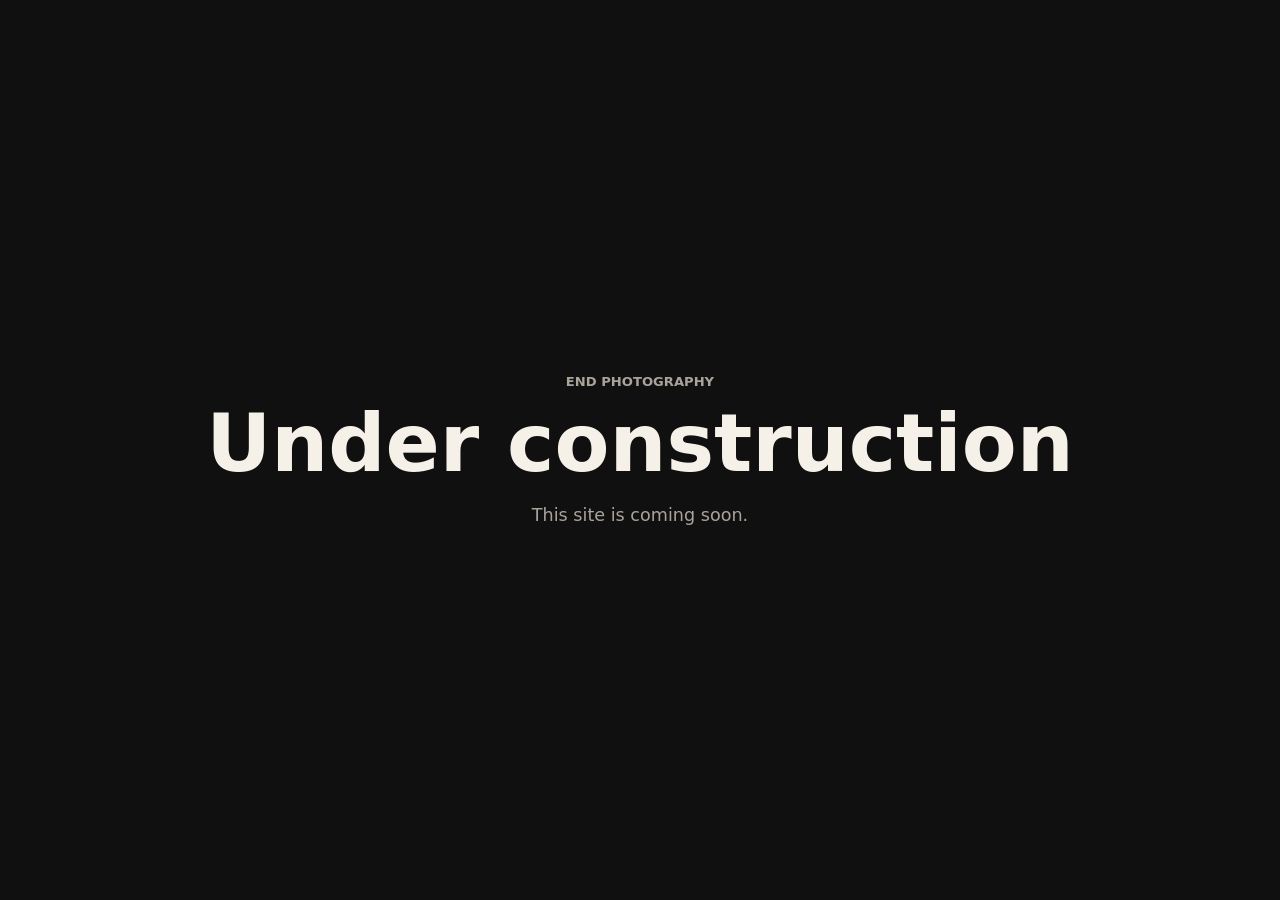
<file: index.html>
<!doctype html>
<html lang="en">
  <head>
    <meta charset="utf-8">
    <meta name="viewport" content="width=device-width, initial-scale=1">
    <meta name="description" content="End Photography is under construction.">
    <title>End Photography</title>
    <link rel="stylesheet" href="styles.css">
  </head>
  <body>
    <main class="placeholder" aria-label="End Photography">
      <p class="eyebrow">End Photography</p>
      <h1>Under construction</h1>
      <p>This site is coming soon.</p>
    </main>
  </body>
</html>
</file>
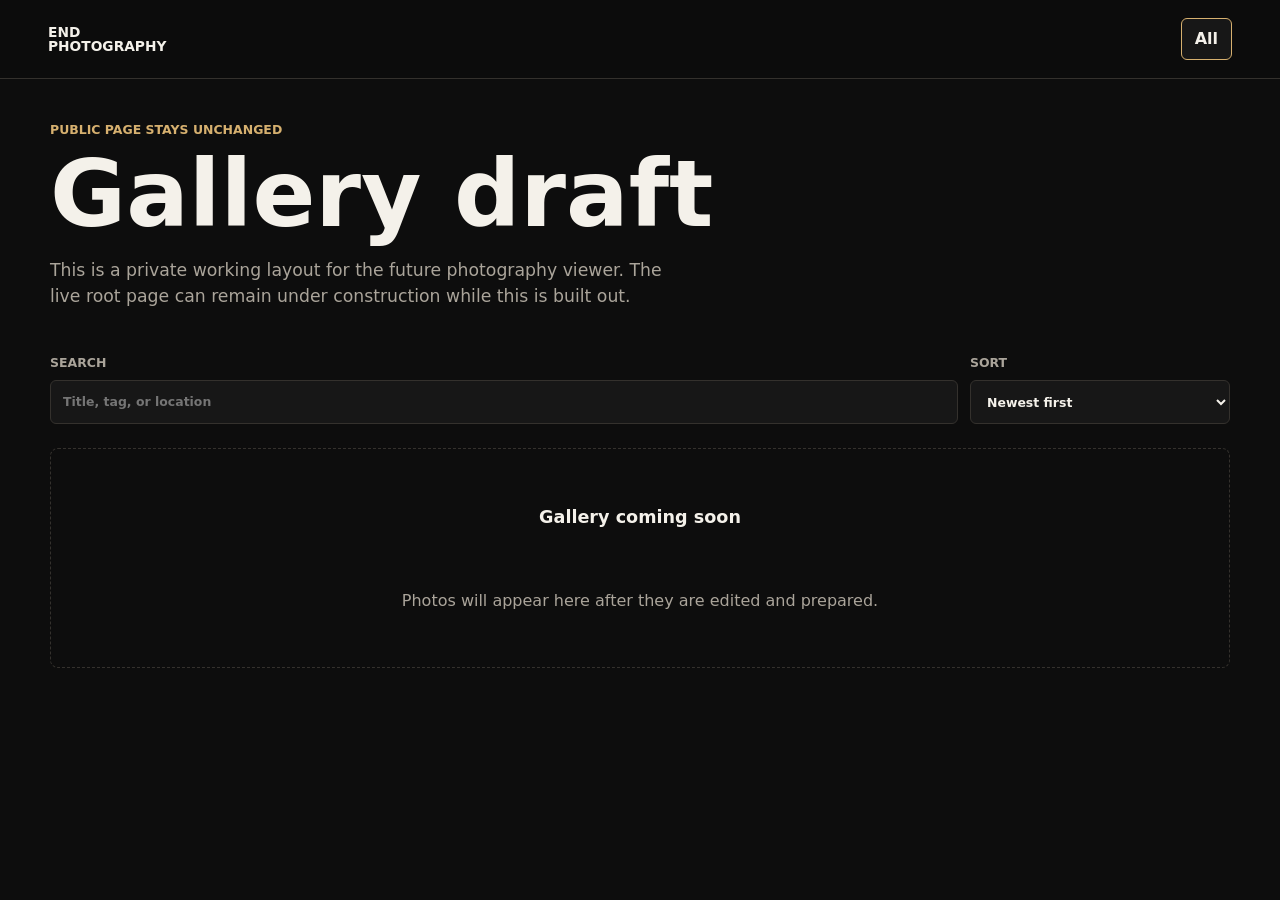
<file: _draft/index.html>
<!doctype html>
<html lang="en">
  <head>
    <meta charset="utf-8">
    <meta name="viewport" content="width=device-width, initial-scale=1">
    <meta
      name="description"
      content="Draft photography viewing interface for End Photography."
    >
    <title>End Photography Draft Gallery</title>
    <link rel="stylesheet" href="styles.css">
    <script src="photos.js" defer></script>
    <script src="app.js" defer></script>
  </head>
  <body>
    <header class="shell-header">
      <a class="brand" href="./" aria-label="End Photography draft home">
        <span>End</span>
        <span>Photography</span>
      </a>
      <nav class="tabs" id="filters" aria-label="Gallery sections">
        <button class="tab is-active" type="button" data-filter="all">All</button>
      </nav>
    </header>

    <main>
      <section class="status" aria-label="Site status">
        <p class="eyebrow">Public page stays unchanged</p>
        <h1>Gallery draft</h1>
        <p>
          This is a private working layout for the future photography viewer.
          The live root page can remain under construction while this is built out.
        </p>
      </section>

      <section class="toolbar" aria-label="Gallery tools">
        <label class="search">
          <span>Search</span>
          <input type="search" id="search" placeholder="Title, tag, or location">
        </label>
        <label class="select">
          <span>Sort</span>
          <select id="sort">
            <option value="newest">Newest first</option>
            <option value="oldest">Oldest first</option>
            <option value="title">Title</option>
          </select>
        </label>
      </section>

      <section class="gallery" id="gallery" aria-label="Photo gallery"></section>
    </main>

    <dialog class="viewer" id="viewer" aria-label="Photo viewer">
      <button class="viewer__close" type="button" aria-label="Close viewer" title="Close">&times;</button>
      <div class="viewer__stage">
        <img class="viewer__image" id="viewer-image" alt="">
        <button class="viewer__nav viewer__nav--previous" type="button" aria-label="Previous photo" title="Previous photo">&larr;</button>
        <button class="viewer__nav viewer__nav--next" type="button" aria-label="Next photo" title="Next photo">&rarr;</button>
      </div>
      <div class="viewer__meta">
        <div class="viewer__kicker">
          <p class="eyebrow" id="viewer-category"></p>
          <span id="viewer-counter" aria-live="polite"></span>
        </div>
        <h2 id="viewer-title"></h2>
        <p id="viewer-description"></p>
      </div>
    </dialog>
  </body>
</html>
</file>
<file: styles.css>
:root {
  color-scheme: dark;
  --bg: #101010;
  --text: #f5f1e9;
  --muted: #aaa39a;
}

* {
  box-sizing: border-box;
}

html {
  min-height: 100%;
}

body {
  margin: 0;
  min-height: 100vh;
  background: var(--bg);
  color: var(--text);
  font-family:
    Inter, ui-sans-serif, system-ui, -apple-system, BlinkMacSystemFont, "Segoe UI",
    sans-serif;
  line-height: 1.5;
}

.placeholder {
  min-height: 100vh;
  display: grid;
  place-content: center;
  padding: 32px;
  text-align: center;
}

.eyebrow {
  margin: 0 0 12px;
  color: var(--muted);
  font-size: 0.82rem;
  font-weight: 700;
  text-transform: uppercase;
  letter-spacing: 0;
}

h1 {
  margin: 0;
  font-size: clamp(2.5rem, 9vw, 5rem);
  line-height: 1;
  letter-spacing: 0;
}

p {
  margin: 18px 0 0;
  color: var(--muted);
  font-size: 1.1rem;
}
</file>
<file: _draft/styles.css>
:root {
  color-scheme: dark;
  --bg: #0d0d0d;
  --surface: #171717;
  --surface-2: #202020;
  --text: #f4f1ea;
  --muted: #aaa49a;
  --line: #34312d;
  --accent: #d6b06f;
}

* {
  box-sizing: border-box;
}

html {
  min-height: 100%;
}

body {
  margin: 0;
  min-height: 100vh;
  background: var(--bg);
  color: var(--text);
  font-family:
    Inter, ui-sans-serif, system-ui, -apple-system, BlinkMacSystemFont, "Segoe UI",
    sans-serif;
  line-height: 1.5;
}

button,
input,
select {
  font: inherit;
}

button {
  cursor: pointer;
}

.shell-header {
  position: sticky;
  top: 0;
  z-index: 10;
  display: flex;
  align-items: center;
  justify-content: space-between;
  gap: 20px;
  padding: 18px clamp(18px, 4vw, 48px);
  background: rgba(13, 13, 13, 0.9);
  border-bottom: 1px solid var(--line);
  backdrop-filter: blur(18px);
}

.brand {
  display: grid;
  color: var(--text);
  font-size: 0.86rem;
  font-weight: 850;
  line-height: 1.05;
  text-decoration: none;
  text-transform: uppercase;
  letter-spacing: 0;
}

.tabs {
  display: flex;
  flex-wrap: wrap;
  justify-content: flex-end;
  gap: 8px;
}

.tab,
.viewer__close,
.viewer__nav {
  min-height: 38px;
  border: 1px solid var(--line);
  border-radius: 6px;
  background: var(--surface);
  color: var(--muted);
  font-weight: 750;
}

.tab {
  padding: 8px 13px;
}

.tab:hover,
.tab:focus-visible,
.tab.is-active {
  border-color: var(--accent);
  color: var(--text);
}

main {
  width: min(1180px, calc(100% - 36px));
  margin: 0 auto;
  padding: 42px 0 72px;
}

.status {
  max-width: 780px;
  padding: 0 0 36px;
}

.eyebrow {
  margin: 0 0 10px;
  color: var(--accent);
  font-size: 0.78rem;
  font-weight: 850;
  text-transform: uppercase;
  letter-spacing: 0;
}

h1,
h2,
p {
  overflow-wrap: break-word;
}

h1 {
  margin: 0;
  font-size: clamp(2.6rem, 8vw, 5.8rem);
  line-height: 0.95;
  letter-spacing: 0;
}

.status p:last-child {
  max-width: 620px;
  margin: 20px 0 0;
  color: var(--muted);
  font-size: 1.08rem;
}

.toolbar {
  display: grid;
  grid-template-columns: minmax(0, 1fr) minmax(180px, 260px);
  gap: 12px;
  margin: 8px 0 24px;
}

.search,
.select {
  display: grid;
  gap: 8px;
  color: var(--muted);
  font-size: 0.78rem;
  font-weight: 800;
  text-transform: uppercase;
}

input,
select {
  width: 100%;
  min-height: 44px;
  border: 1px solid var(--line);
  border-radius: 6px;
  background: var(--surface);
  color: var(--text);
  padding: 10px 12px;
}

input:focus,
select:focus {
  outline: 2px solid var(--accent);
  outline-offset: 2px;
}

.gallery {
  display: grid;
  grid-template-columns: repeat(12, 1fr);
  gap: 14px;
}

.photo-card {
  grid-column: span 4;
  min-width: 0;
  border: 1px solid var(--line);
  border-radius: 8px;
  background: var(--surface);
  overflow: hidden;
}

.photo-card:nth-child(5n + 1),
.photo-card:nth-child(5n + 4) {
  grid-column: span 6;
}

.photo-button {
  width: 100%;
  display: block;
  border: 0;
  background: transparent;
  color: inherit;
  padding: 0;
  text-align: left;
}

.photo-frame {
  position: relative;
  aspect-ratio: 4 / 3;
  overflow: hidden;
  background: var(--surface-2);
}

.photo-image {
  width: 100%;
  height: 100%;
  display: block;
  object-fit: cover;
  transition: transform 180ms ease;
}

.photo-button:hover .photo-image,
.photo-button:focus-visible .photo-image {
  transform: scale(1.015);
}

.photo-tag {
  position: absolute;
  left: 14px;
  bottom: 12px;
  z-index: 2;
  border-radius: 999px;
  background: rgba(0, 0, 0, 0.42);
  color: var(--text);
  padding: 5px 9px;
  font-size: 0.72rem;
  font-weight: 850;
  text-transform: uppercase;
}

.photo-meta {
  padding: 16px;
}

.photo-meta h2 {
  margin: 0;
  font-size: 1.12rem;
  letter-spacing: 0;
}

.photo-meta p {
  margin: 8px 0 0;
  color: var(--muted);
}

.empty {
  grid-column: 1 / -1;
  min-height: 220px;
  display: grid;
  place-items: center;
  border: 1px dashed var(--line);
  border-radius: 8px;
  color: var(--muted);
  text-align: center;
  padding: 28px;
}

.empty strong,
.empty span {
  display: block;
}

.empty strong {
  color: var(--text);
  font-size: 1.1rem;
}

.empty span {
  margin-top: 6px;
}

.photo-card.has-error .photo-frame::before {
  content: "Image unavailable";
  position: absolute;
  inset: 0;
  z-index: 1;
  display: grid;
  place-items: center;
  background: var(--surface-2);
  color: var(--muted);
}

.viewer {
  width: min(960px, calc(100% - 32px));
  border: 1px solid var(--line);
  border-radius: 10px;
  background: var(--surface);
  color: var(--text);
  padding: 0;
}

.viewer::backdrop {
  background: rgba(0, 0, 0, 0.72);
}

.viewer__close {
  position: absolute;
  top: 14px;
  right: 14px;
  z-index: 4;
  width: 40px;
  padding: 0;
  font-size: 1.5rem;
  line-height: 1;
}

.viewer__stage {
  position: relative;
  aspect-ratio: 16 / 10;
  display: grid;
  place-items: center;
  overflow: hidden;
  background: #090909;
}

.viewer__image {
  width: 100%;
  height: 100%;
  display: block;
  object-fit: contain;
}

.viewer__nav {
  position: absolute;
  top: 50%;
  z-index: 3;
  width: 44px;
  height: 44px;
  display: grid;
  place-items: center;
  padding: 0;
  color: var(--text);
  background: rgba(13, 13, 13, 0.72);
  transform: translateY(-50%);
}

.viewer__nav--previous {
  left: 14px;
}

.viewer__nav--next {
  right: 14px;
}

.viewer__nav:disabled {
  display: none;
}

.viewer__kicker {
  display: flex;
  align-items: center;
  justify-content: space-between;
  gap: 20px;
  color: var(--muted);
  font-size: 0.78rem;
  font-weight: 750;
}

.viewer__kicker .eyebrow {
  margin: 0;
}

.viewer__meta {
  padding: 22px;
}

.viewer__meta h2 {
  margin: 0;
  font-size: clamp(1.6rem, 5vw, 3rem);
  line-height: 1;
}

.viewer__meta p:last-child {
  max-width: 680px;
  margin: 14px 0 0;
  color: var(--muted);
}

@media (max-width: 820px) {
  .shell-header {
    align-items: flex-start;
    flex-direction: column;
  }

  .tabs {
    justify-content: flex-start;
  }

  .toolbar {
    grid-template-columns: 1fr;
  }

  .photo-card,
  .photo-card:nth-child(5n + 1),
  .photo-card:nth-child(5n + 4) {
    grid-column: 1 / -1;
  }
}
</file>
